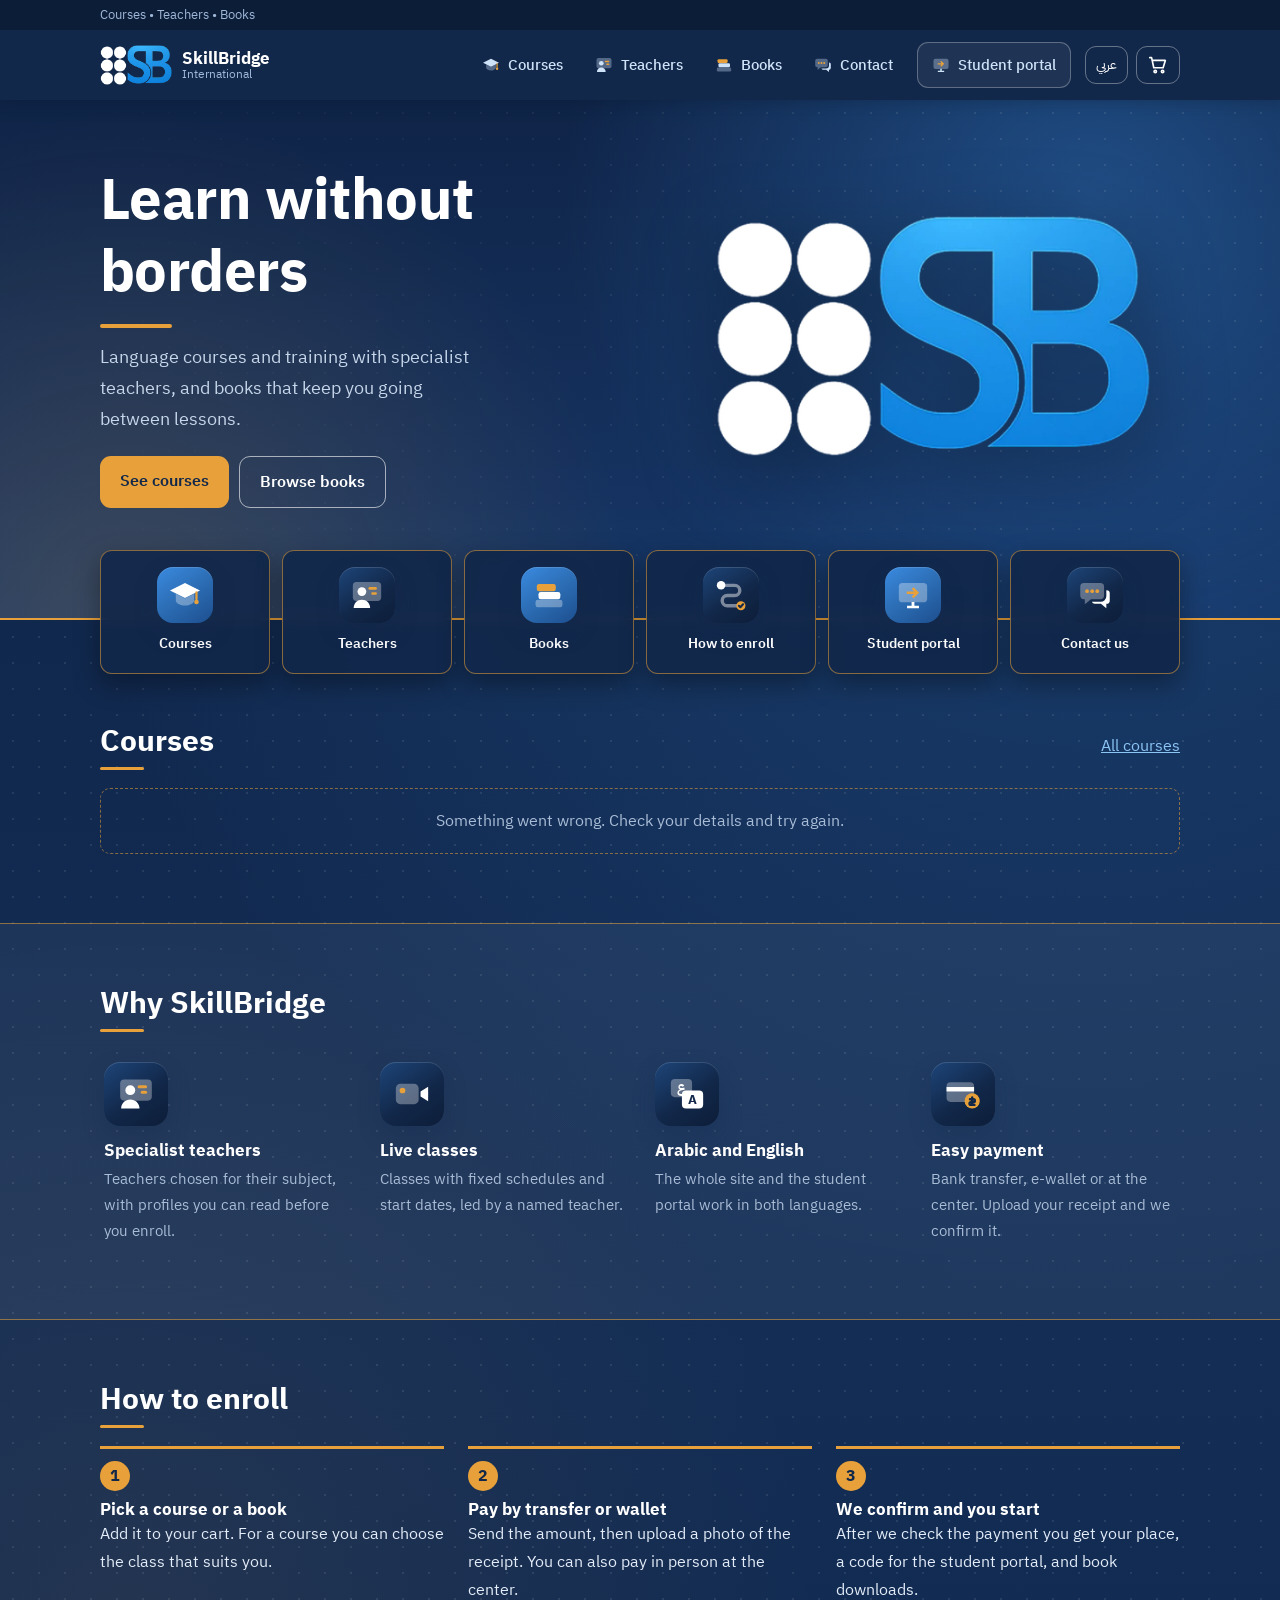
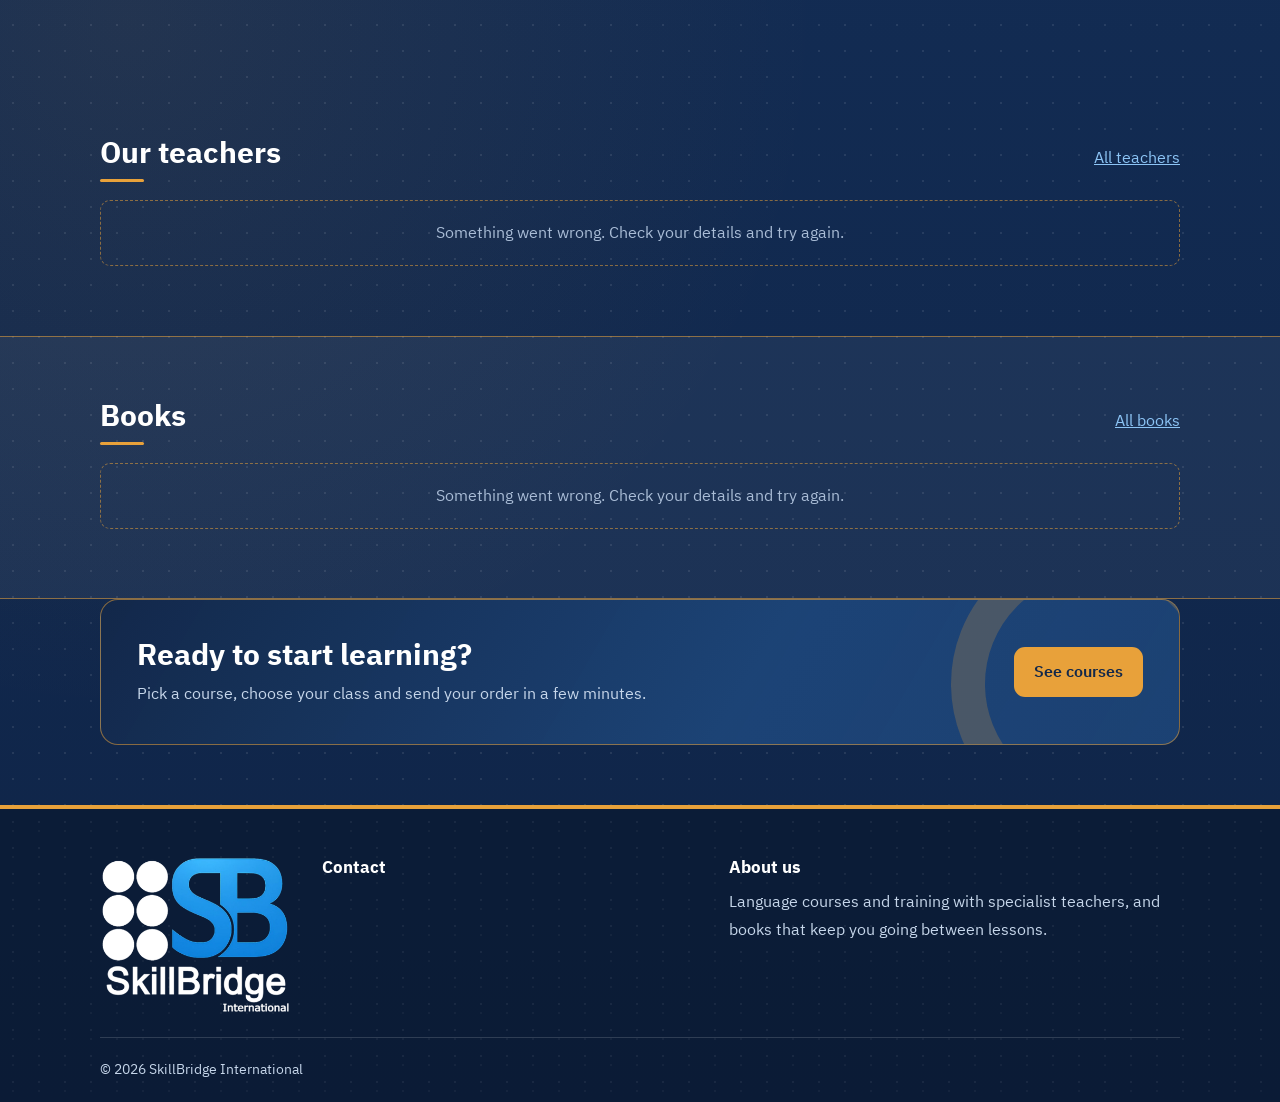
<file: index.html>
<!doctype html>
<html lang="en" dir="ltr">
<head>
<meta charset="utf-8">
<meta name="viewport" content="width=device-width,initial-scale=1">
<title>SkillBridge International</title>
<meta name="description" content="SkillBridge International: courses, teachers and books.">
<link rel="icon" href="assets/favicon.png">
<link rel="preload" href="assets/fonts/plex-arabic-400.woff2" as="font" type="font/woff2" crossorigin>
<link rel="preload" href="assets/fonts/plex-arabic-700.woff2" as="font" type="font/woff2" crossorigin>
<meta name="theme-color" content="#12284a">
<link rel="stylesheet" href="assets/site.css">
</head>
<body>
<div id="hdr"></div>
<main>

<section class="hero"><div class="wrap">
  <div><h1 data-i18n="hero_title"></h1><p data-i18n="hero_text"></p>
  <div class="ctas"><a class="btn" href="courses.html" data-i18n="cta_courses"></a><a class="btn alt" href="books.html" data-i18n="cta_books"></a></div></div>
  <img class="hlogo" src="assets/brand/mark-reverse.webp" alt="SkillBridge International" width="480" height="266">
</div><svg class="hero-wave" viewBox="0 0 1200 46" preserveAspectRatio="none" aria-hidden="true"><path d="M0 46V20C200 -6 400 40 650 22S1050 0 1200 18V46z" fill="#f7f9fc"/></svg></section>
<div class="wrap"><ul class="quick" id="lat"></ul></div>
<section class="sec" style="padding-top:48px"><div class="wrap"><div class="sechead"><h2 data-i18n="sec_courses"></h2><a href="courses.html" data-i18n="all_courses"></a></div><div id="courses"></div></div></section>
<section class="sec alt"><div class="wrap"><h2 data-i18n="why" style="margin-bottom:24px"></h2><div class="why" id="why"></div></div></section>
<section class="sec"><div class="wrap"><h2 data-i18n="sec_how" style="margin-bottom:18px"></h2>
<ol class="steps"><li><h3 data-i18n="step1_t"></h3><p data-i18n="step1_p"></p></li><li><h3 data-i18n="step2_t"></h3><p data-i18n="step2_p"></p></li><li><h3 data-i18n="step3_t"></h3><p data-i18n="step3_p"></p></li></ol></div></section>
<section class="sec"><div class="wrap"><div class="sechead"><h2 data-i18n="sec_teachers"></h2><a href="teachers.html" data-i18n="all_teachers"></a></div><div id="teachers"></div></div></section>
<section class="sec alt"><div class="wrap"><div class="sechead"><h2 data-i18n="sec_books"></h2><a href="books.html" data-i18n="all_books"></a></div><div id="books"></div></div></section>

<section class="sec" style="padding-top:0"><div class="wrap"><div class="cta"><div><h2 data-i18n="cta_t"></h2><p data-i18n="cta_p"></p></div><a class="btn" href="courses.html" data-i18n="cta_courses"></a></div></div></section>
</main>
<div id="ftr"></div>
<script src="assets/app.js"></script>
<script src="assets/pages.js"></script>
<script>
SB.mount('');
var L=document.getElementById('lat');
[['courses.html','lat_courses','courses'],['teachers.html','lat_teachers','teachers'],['books.html','lat_books','books'],['#how','lat_how','how'],[SB.CFG.PORTAL,'lat_portal','portal'],['#contact','lat_contact','contact']].forEach(function(x){
  L.appendChild(SB.el('li',null,SB.el('a',{href:x[0]},SB.icon(x[2],26),SB.el('span',{text:SB.t(x[1])}))));});
[['teachers','v1'],['live','v2'],['lang','v3'],['pay','v4']].forEach(function(x){document.getElementById('why').appendChild(SB.el('div',null,SB.icon(x[0],28),SB.el('h3',{text:SB.t(x[1]+'_t')}),SB.el('p',{text:SB.t(x[1]+'_p')})));});
document.querySelector('.steps').parentNode.parentNode.id='how';
SBPages.loadCourses(document.getElementById('courses'),4);
SBPages.loadTeachers(document.getElementById('teachers'),4);
SBPages.loadBooks(document.getElementById('books'),4);
</script>
</body>
</html>
</file>
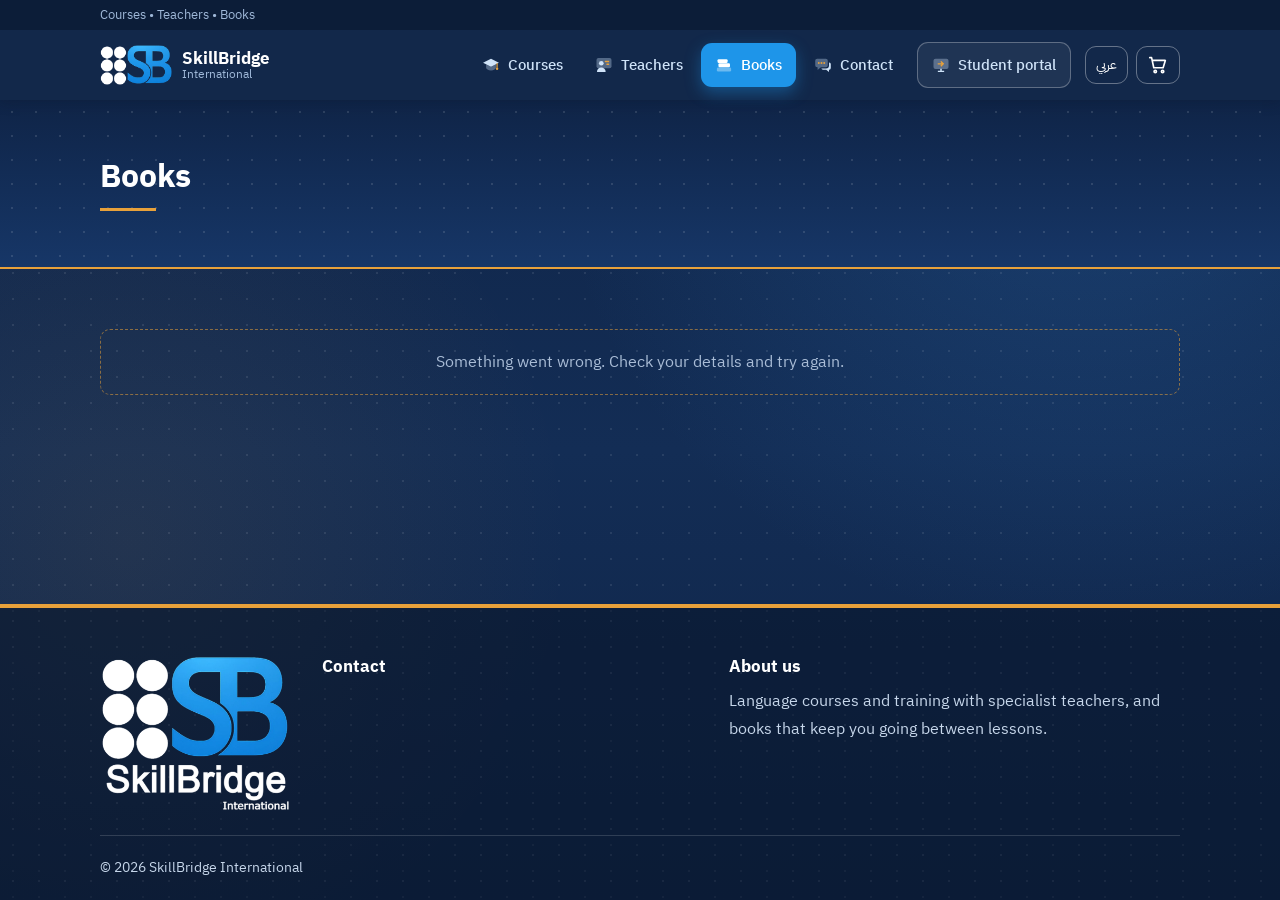
<file: books.html>
<!doctype html>
<html lang="en" dir="ltr">
<head>
<meta charset="utf-8">
<meta name="viewport" content="width=device-width,initial-scale=1">
<title>SkillBridge International</title>
<meta name="description" content="SkillBridge International: courses, teachers and books.">
<link rel="icon" href="assets/favicon.png">
<link rel="preload" href="assets/fonts/plex-arabic-400.woff2" as="font" type="font/woff2" crossorigin>
<link rel="preload" href="assets/fonts/plex-arabic-700.woff2" as="font" type="font/woff2" crossorigin>
<meta name="theme-color" content="#12284a">
<link rel="stylesheet" href="assets/site.css">
</head>
<body>
<div id="hdr"></div>
<main>
<section class="pagehead"><div class="wrap"><h1 data-i18n="sec_books" style="font-size:2rem"></h1></div></section><section class="sec"><div class="wrap" id="list"></div></section>
</main>
<div id="ftr"></div>
<script src="assets/app.js"></script>
<script src="assets/pages.js"></script>
<script>
SB.mount('books');SBPages.loadBooks(document.getElementById('list'));
</script>
</body>
</html>
</file>
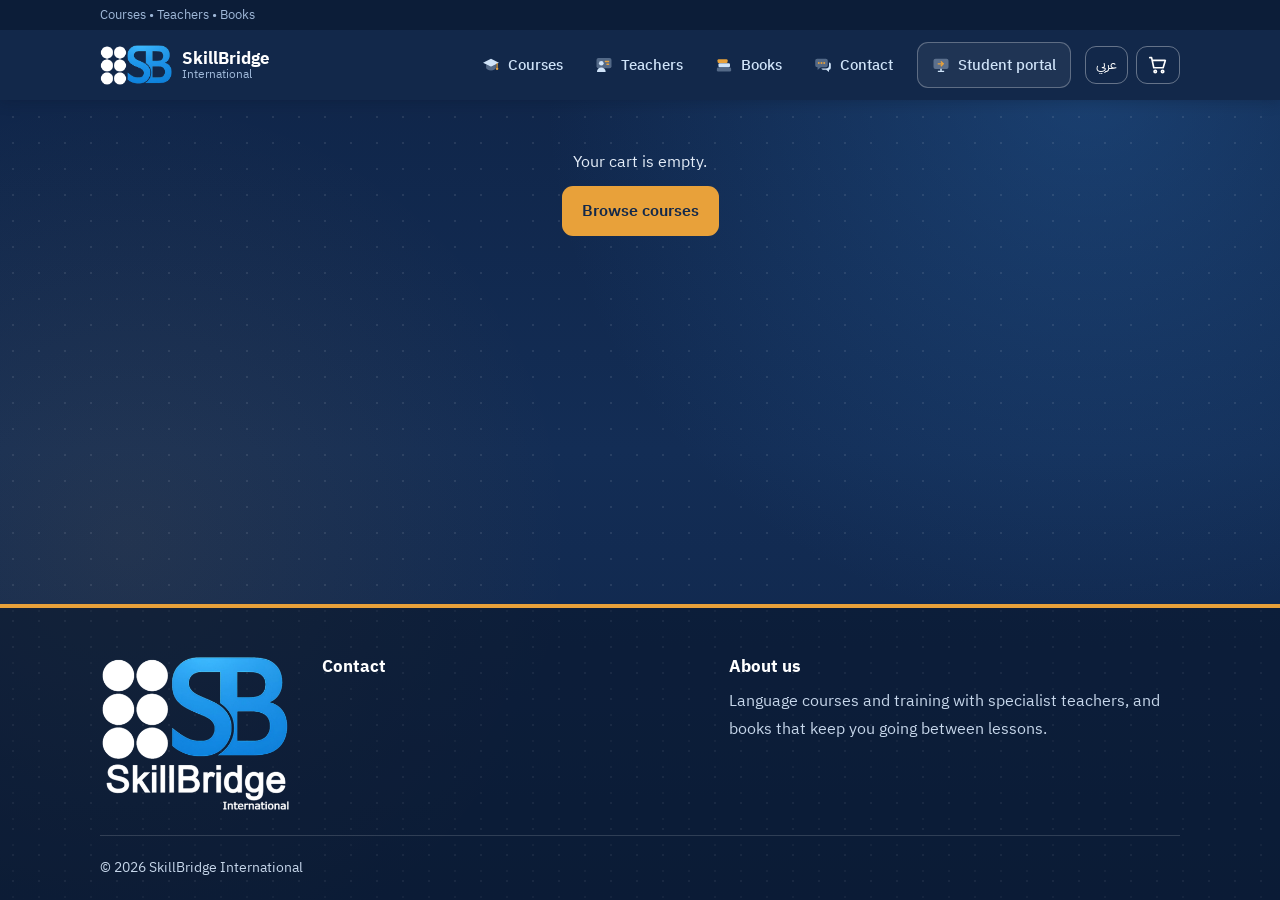
<file: checkout.html>
<!doctype html>
<html lang="en" dir="ltr">
<head>
<meta charset="utf-8">
<meta name="viewport" content="width=device-width,initial-scale=1">
<title>SkillBridge International</title>
<meta name="description" content="SkillBridge International: courses, teachers and books.">
<link rel="icon" href="assets/favicon.png">
<link rel="preload" href="assets/fonts/plex-arabic-400.woff2" as="font" type="font/woff2" crossorigin>
<link rel="preload" href="assets/fonts/plex-arabic-700.woff2" as="font" type="font/woff2" crossorigin>
<meta name="theme-color" content="#12284a">
<link rel="stylesheet" href="assets/site.css">
</head>
<body>
<div id="hdr"></div>
<main>
<div id="root"></div>
</main>
<div id="ftr"></div>
<script src="assets/app.js"></script>
<script src="assets/pages.js"></script>
<script>
SB.mount('');SBPages.checkout(document.getElementById('root'));
</script>
</body>
</html>
</file>
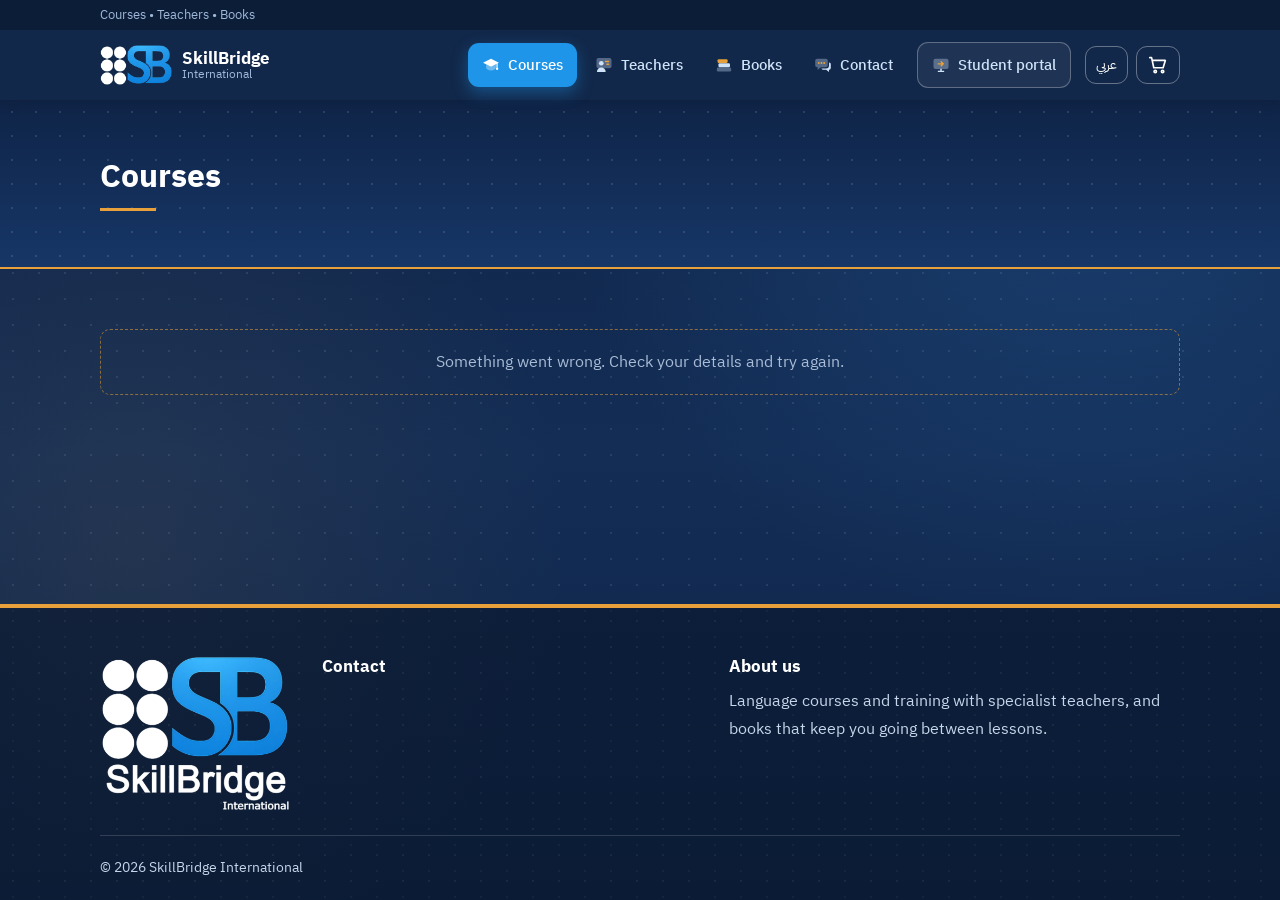
<file: courses.html>
<!doctype html>
<html lang="en" dir="ltr">
<head>
<meta charset="utf-8">
<meta name="viewport" content="width=device-width,initial-scale=1">
<title>SkillBridge International</title>
<meta name="description" content="SkillBridge International: courses, teachers and books.">
<link rel="icon" href="assets/favicon.png">
<link rel="preload" href="assets/fonts/plex-arabic-400.woff2" as="font" type="font/woff2" crossorigin>
<link rel="preload" href="assets/fonts/plex-arabic-700.woff2" as="font" type="font/woff2" crossorigin>
<meta name="theme-color" content="#12284a">
<link rel="stylesheet" href="assets/site.css">
</head>
<body>
<div id="hdr"></div>
<main>
<section class="pagehead"><div class="wrap"><h1 data-i18n="sec_courses" style="font-size:2rem"></h1></div></section><section class="sec"><div class="wrap" id="list"></div></section>
</main>
<div id="ftr"></div>
<script src="assets/app.js"></script>
<script src="assets/pages.js"></script>
<script>
SB.mount('courses');SBPages.loadCourses(document.getElementById('list'));
</script>
</body>
</html>
</file>
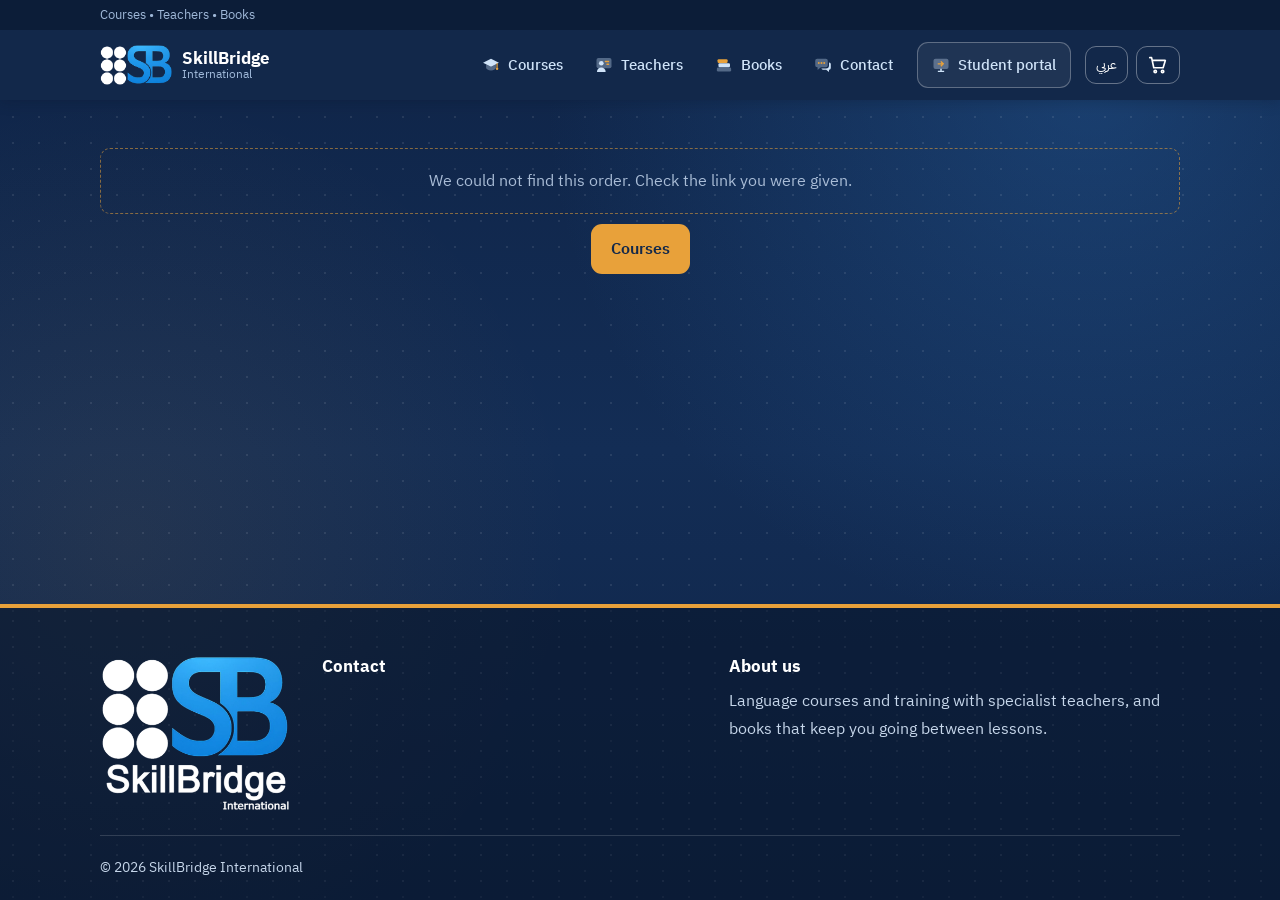
<file: order.html>
<!doctype html>
<html lang="en" dir="ltr">
<head>
<meta charset="utf-8">
<meta name="viewport" content="width=device-width,initial-scale=1">
<title>SkillBridge International</title>
<meta name="description" content="SkillBridge International: courses, teachers and books.">
<link rel="icon" href="assets/favicon.png">
<link rel="preload" href="assets/fonts/plex-arabic-400.woff2" as="font" type="font/woff2" crossorigin>
<link rel="preload" href="assets/fonts/plex-arabic-700.woff2" as="font" type="font/woff2" crossorigin>
<meta name="theme-color" content="#12284a">
<link rel="stylesheet" href="assets/site.css">
</head>
<body>
<div id="hdr"></div>
<main>
<div id="root"></div>
</main>
<div id="ftr"></div>
<script src="assets/app.js"></script>
<script src="assets/pages.js"></script>
<script>
SB.mount('');SBPages.order(document.getElementById('root'));
</script>
</body>
</html>
</file>
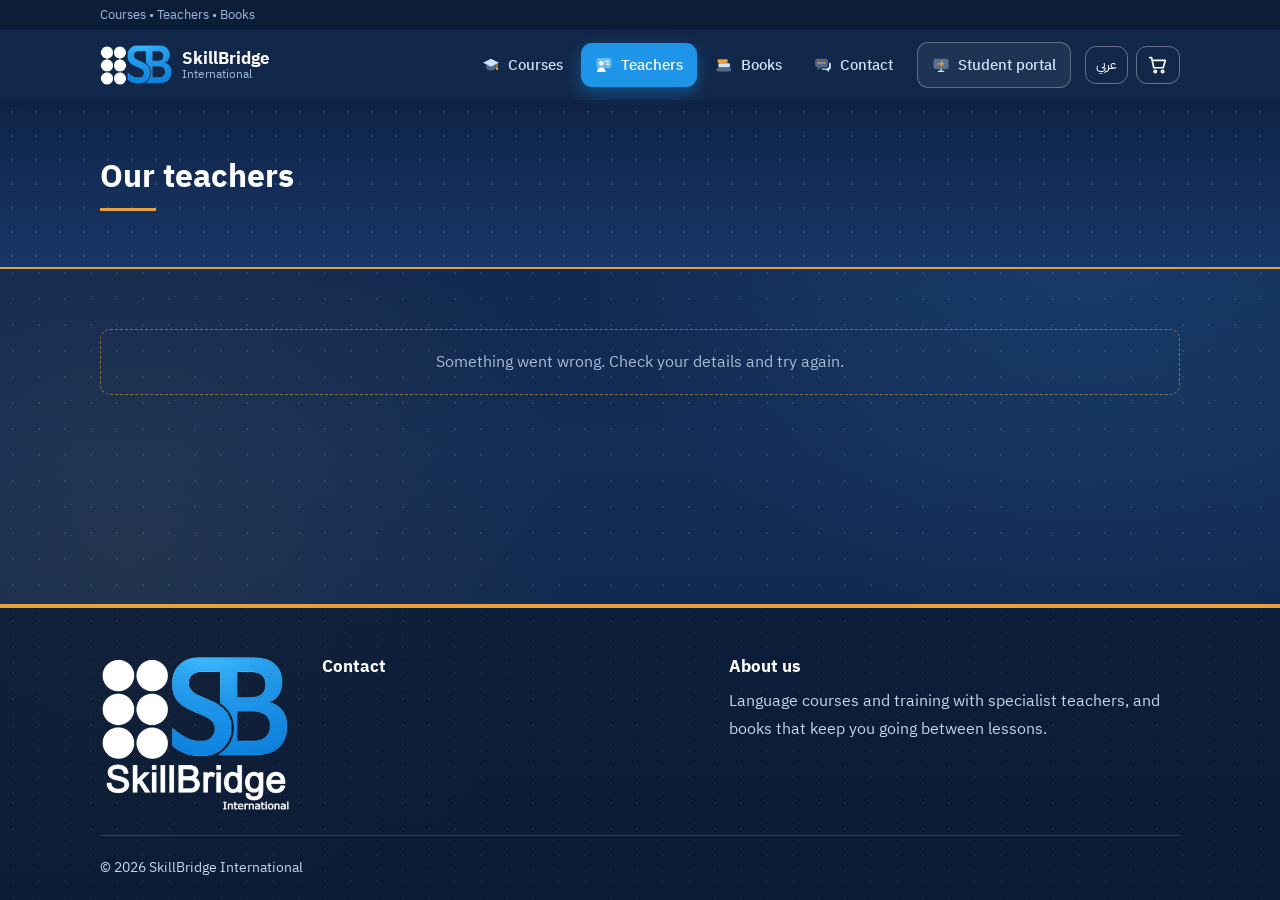
<file: teachers.html>
<!doctype html>
<html lang="en" dir="ltr">
<head>
<meta charset="utf-8">
<meta name="viewport" content="width=device-width,initial-scale=1">
<title>SkillBridge International</title>
<meta name="description" content="SkillBridge International: courses, teachers and books.">
<link rel="icon" href="assets/favicon.png">
<link rel="preload" href="assets/fonts/plex-arabic-400.woff2" as="font" type="font/woff2" crossorigin>
<link rel="preload" href="assets/fonts/plex-arabic-700.woff2" as="font" type="font/woff2" crossorigin>
<meta name="theme-color" content="#12284a">
<link rel="stylesheet" href="assets/site.css">
</head>
<body>
<div id="hdr"></div>
<main>
<section class="pagehead"><div class="wrap"><h1 data-i18n="sec_teachers" style="font-size:2rem"></h1></div></section><section class="sec"><div class="wrap" id="list"></div></section>
</main>
<div id="ftr"></div>
<script src="assets/app.js"></script>
<script src="assets/pages.js"></script>
<script>
SB.mount('teachers');SBPages.loadTeachers(document.getElementById('list'));
</script>
</body>
</html>
</file>
<file: assets/site.css>
/* Fonts: IBM Plex Sans Arabic (OFL), hosted with the site */
@font-face{font-family:'IBM Plex Sans Arabic';src:url(fonts/plex-arabic-400.woff2) format('woff2');font-weight:400;font-style:normal;font-display:swap;unicode-range:U+0600-06FF,U+0750-077F,U+0870-08FF,U+200C-200E,U+2010-2011,U+FB50-FDFF,U+FE70-FEFC}
@font-face{font-family:'IBM Plex Sans Arabic';src:url(fonts/plex-latin-400.woff2) format('woff2');font-weight:400;font-style:normal;font-display:swap;unicode-range:U+0000-00FF,U+0131,U+0152-0153,U+02BB-02BC,U+02C6,U+02DA,U+02DC,U+2000-206F,U+20AC,U+2122,U+2191,U+2193,U+2212,U+2215,U+FEFF,U+FFFD}
@font-face{font-family:'IBM Plex Sans Arabic';src:url(fonts/plex-arabic-500.woff2) format('woff2');font-weight:500;font-style:normal;font-display:swap;unicode-range:U+0600-06FF,U+0750-077F,U+0870-08FF,U+200C-200E,U+2010-2011,U+FB50-FDFF,U+FE70-FEFC}
@font-face{font-family:'IBM Plex Sans Arabic';src:url(fonts/plex-latin-500.woff2) format('woff2');font-weight:500;font-style:normal;font-display:swap;unicode-range:U+0000-00FF,U+0131,U+0152-0153,U+02BB-02BC,U+02C6,U+02DA,U+02DC,U+2000-206F,U+20AC,U+2122,U+2191,U+2193,U+2212,U+2215,U+FEFF,U+FFFD}
@font-face{font-family:'IBM Plex Sans Arabic';src:url(fonts/plex-arabic-600.woff2) format('woff2');font-weight:600;font-style:normal;font-display:swap;unicode-range:U+0600-06FF,U+0750-077F,U+0870-08FF,U+200C-200E,U+2010-2011,U+FB50-FDFF,U+FE70-FEFC}
@font-face{font-family:'IBM Plex Sans Arabic';src:url(fonts/plex-latin-600.woff2) format('woff2');font-weight:600;font-style:normal;font-display:swap;unicode-range:U+0000-00FF,U+0131,U+0152-0153,U+02BB-02BC,U+02C6,U+02DA,U+02DC,U+2000-206F,U+20AC,U+2122,U+2191,U+2193,U+2212,U+2215,U+FEFF,U+FFFD}
@font-face{font-family:'IBM Plex Sans Arabic';src:url(fonts/plex-arabic-700.woff2) format('woff2');font-weight:700;font-style:normal;font-display:swap;unicode-range:U+0600-06FF,U+0750-077F,U+0870-08FF,U+200C-200E,U+2010-2011,U+FB50-FDFF,U+FE70-FEFC}
@font-face{font-family:'IBM Plex Sans Arabic';src:url(fonts/plex-latin-700.woff2) format('woff2');font-weight:700;font-style:normal;font-display:swap;unicode-range:U+0000-00FF,U+0131,U+0152-0153,U+02BB-02BC,U+02C6,U+02DA,U+02DC,U+2000-206F,U+20AC,U+2122,U+2191,U+2193,U+2212,U+2215,U+FEFF,U+FFFD}
:root{--navy:#12284a;--ink:#1b2a41;--blue:#2c6db4;--sky:#dbe8f6;--saffron:#e8a13a;--saffron-d:#b97a14;--paper:#f7f9fc;--white:#fff;--line:#d6dfeb;--muted:#5d6b80;--ok:#1f7a4d;--bad:#b3362d;--r:10px}
*{box-sizing:border-box}
html{-webkit-text-size-adjust:100%}
body{margin:0;background:var(--paper);color:var(--ink);font:16px/1.75 'IBM Plex Sans Arabic',system-ui,-apple-system,'Segoe UI',Tahoma,sans-serif;min-height:100vh;display:flex;flex-direction:column}
main{flex:1}
img{max-width:100%;display:block}
a{color:var(--blue)}
h1,h2,h3{line-height:1.25;margin:0;color:var(--navy);font-weight:600}
h1{font-size:clamp(2rem,6vw,3.4rem)} h2{font-size:clamp(1.4rem,3.5vw,1.9rem)} h3{font-size:1.08rem}
p{margin:0 0 .6em}
.wrap{width:min(1080px,100% - 32px);margin-inline:auto}
.muted,.meta{color:var(--muted);font-size:.9rem}
:focus-visible{outline:3px solid var(--saffron);outline-offset:2px;border-radius:4px}
[hidden]{display:none!important}

/* header */
.top{background:var(--navy);color:#fff;position:sticky;top:0;z-index:20}
.bar{display:flex;align-items:center;gap:14px;min-height:64px}
.brand{display:flex;align-items:center;gap:10px;text-decoration:none;color:#fff;margin-inline-end:auto}
.brand img{border-radius:50%;background:#fff}
.bname{display:flex;flex-direction:column;line-height:1.15}.bname b{font-size:1.05rem}.bname small{font-size:.72rem;color:#9fb8d8}
.nav{display:flex;gap:4px;align-items:center}
.nav a{color:#dbe6f5;text-decoration:none;padding:8px 12px;border-radius:8px;font-size:.95rem}
.nav a:hover,.nav a.on{background:rgba(255,255,255,.12);color:#fff}
.nav a.portal{border:1px solid rgba(255,255,255,.35);margin-inline-start:6px}
.tools{display:flex;align-items:center;gap:8px}
.langbtn,.cartbtn,.menu{background:transparent;border:1px solid rgba(255,255,255,.35);color:#fff;border-radius:8px;height:38px;min-width:38px;padding:0 10px;font:inherit;font-size:.9rem;cursor:pointer;display:inline-flex;align-items:center;justify-content:center;position:relative;text-decoration:none}
.langbtn:hover,.cartbtn:hover,.menu:hover{background:rgba(255,255,255,.12)}
.cartbtn i{position:absolute;top:-7px;inset-inline-end:-7px;background:var(--saffron);color:var(--navy);font-style:normal;font-size:.72rem;font-weight:700;min-width:19px;height:19px;border-radius:10px;display:grid;place-items:center;padding:0 4px}
.menu{display:none;flex-direction:column;gap:4px;justify-content:center}
.menu span{display:block;width:18px;height:2px;background:#fff}
@media(max-width:820px){
  .menu{display:inline-flex}
  .nav{display:none;position:absolute;inset-inline:0;top:64px;background:var(--navy);flex-direction:column;align-items:stretch;padding:8px 16px 16px;border-top:1px solid rgba(255,255,255,.15)}
  .nav.open{display:flex}.nav a{padding:12px}.nav a.portal{margin:6px 0 0;text-align:center}
}

/* hero + lattice of six circles (echoes the logo) */
.hero{background:linear-gradient(180deg,var(--navy) 0,#1a3a68 100%);color:#fff;padding:48px 0 56px;overflow:hidden}
.hero .wrap{display:grid;grid-template-columns:1.1fr 1fr;gap:40px;align-items:center}
.hero h1{color:#fff}.hero p{color:#c6d6ea;font-size:1.1rem;max-width:34ch;margin-top:14px}
.ctas{display:flex;gap:10px;flex-wrap:wrap;margin-top:22px}
.btn{display:inline-block;background:var(--saffron);color:var(--navy);border:0;border-radius:8px;padding:11px 20px;font:inherit;font-weight:600;cursor:pointer;text-decoration:none;text-align:center}
.btn:hover{background:#f1b455}.btn[disabled]{opacity:.55;cursor:not-allowed}
.btn.alt{background:transparent;color:#fff;border:1.5px solid rgba(255,255,255,.6)}.btn.alt:hover{background:rgba(255,255,255,.1)}
.btn.line{background:transparent;color:var(--navy);border:1.5px solid var(--navy)}.btn.line:hover{background:var(--sky)}
.btn.sm{padding:7px 14px;font-size:.9rem}
.lattice{list-style:none;margin:0;padding:0;display:grid;grid-template-columns:repeat(3,1fr);gap:12px}
.lattice a{aspect-ratio:1;border-radius:50%;display:flex;align-items:center;justify-content:center;text-align:center;padding:10px;text-decoration:none;font-weight:600;font-size:.92rem;line-height:1.3;color:#fff;border:2px solid rgba(255,255,255,.25);background:rgba(255,255,255,.07);transition:background .2s,transform .2s}
.lattice li:nth-child(2) a,.lattice li:nth-child(4) a{background:var(--blue);border-color:var(--blue)}
.lattice li:nth-child(1) a,.lattice li:nth-child(6) a{background:var(--saffron);border-color:var(--saffron);color:var(--navy)}
.lattice a:hover{transform:scale(1.05)}
.lattice li:nth-child(even){transform:translateY(14px)}
@media(max-width:820px){.hero .wrap{grid-template-columns:1fr}.lattice{max-width:420px}}

/* sections */
.sec{padding:48px 0}.sec.alt{background:var(--white);border-block:1px solid var(--line)}
.sechead{display:flex;justify-content:space-between;align-items:baseline;gap:12px;margin-bottom:18px;flex-wrap:wrap}
.pagehead{background:var(--sky);padding:32px 0;border-bottom:1px solid var(--line)}.pagehead p{color:var(--muted);margin-top:6px}
.clist{list-style:none;margin:0;padding:0;border-top:1px solid var(--line)}
.crow{display:grid;grid-template-columns:96px 1fr auto;gap:18px;align-items:center;padding:16px 0;border-bottom:1px solid var(--line)}
.cpic,.tpic{width:96px;height:72px;border-radius:var(--r);overflow:hidden;background:var(--navy);display:grid;place-items:center}
.cpic img,.tpic img{width:100%;height:100%;object-fit:cover}
.mono{color:var(--saffron);font-weight:700;font-size:1.4rem}
.cbody h3{margin-bottom:2px}.cbody p{margin:0}
.cprice{text-align:end;display:flex;flex-direction:column;gap:8px;align-items:flex-end}.cprice b{font-size:1.1rem;color:var(--navy)}
@media(max-width:620px){.crow{grid-template-columns:72px 1fr}.cpic{width:72px;height:56px}.cprice{grid-column:1/-1;flex-direction:row;justify-content:space-between;align-items:center;width:100%}}
.tgrid{list-style:none;margin:0;padding:0;display:grid;grid-template-columns:repeat(auto-fill,minmax(210px,1fr));gap:28px 22px}
.tfig .tpic{width:112px;height:112px;border-radius:50%;margin-bottom:10px}.tfig .bio{font-size:.92rem}
.bgrid{list-style:none;margin:0;padding:0;display:grid;grid-template-columns:repeat(auto-fill,minmax(200px,1fr));gap:26px 20px}
.book{display:flex;flex-direction:column;gap:8px}
.bcover{aspect-ratio:3/4;border-radius:6px;overflow:hidden;background:var(--navy);box-shadow:0 6px 16px rgba(18,40,74,.2)}
.bcover img{width:100%;height:100%;object-fit:cover}
.gen{height:100%;display:flex;flex-direction:column;justify-content:space-between;padding:16px;color:#fff;background:linear-gradient(160deg,var(--navy),var(--blue))}
.gen b{font-size:1.1rem;line-height:1.3}.gen small{color:var(--saffron)}
.book h3{font-size:1rem}.fmts{display:flex;flex-direction:column;gap:6px}
.fmt{display:flex;justify-content:space-between;align-items:center;gap:8px;border:1px solid var(--line);border-radius:8px;padding:6px 8px;background:var(--white);font-size:.88rem}
.steps{list-style:none;margin:0;padding:0;display:grid;grid-template-columns:repeat(3,1fr);gap:24px;counter-reset:s}
.steps li{counter-increment:s;border-top:3px solid var(--saffron);padding-top:12px}
.steps li::before{content:counter(s);display:inline-grid;place-items:center;width:30px;height:30px;border-radius:50%;background:var(--navy);color:#fff;font-weight:700;margin-bottom:8px}
@media(max-width:720px){.steps{grid-template-columns:1fr}}
.notice{padding:18px;border:1px dashed var(--line);border-radius:var(--r);color:var(--muted);text-align:center}

/* modal */
.modal{position:fixed;inset:0;background:rgba(10,20,40,.6);z-index:50;display:grid;place-items:center;padding:16px}
.sheet{background:var(--white);border-radius:14px;max-width:520px;width:100%;max-height:90vh;overflow:auto;padding:22px}
.sheet h2{margin-bottom:4px}
.opt{display:flex;gap:10px;align-items:flex-start;border:1.5px solid var(--line);border-radius:10px;padding:10px 12px;margin:8px 0;cursor:pointer}
.opt input{margin-top:5px}.opt.dis{opacity:.5;cursor:not-allowed}
.opt:has(input:checked){border-color:var(--blue);background:var(--sky)}
.row{display:flex;gap:10px;justify-content:flex-end;margin-top:16px;flex-wrap:wrap}

/* forms */
.form{display:grid;gap:14px}
label.f{display:grid;gap:5px;font-size:.92rem;font-weight:500}
input[type=text],input[type=tel],input[type=email],input[type=number],textarea,select{width:100%;font:inherit;padding:10px 12px;border:1.5px solid var(--line);border-radius:8px;background:#fff;color:var(--ink)}
input:focus,textarea:focus,select:focus{border-color:var(--blue);outline:none;box-shadow:0 0 0 3px var(--sky)}
.two{display:grid;grid-template-columns:1fr 1fr;gap:14px}@media(max-width:560px){.two{grid-template-columns:1fr}}
.hp{position:absolute;left:-9999px;height:0;overflow:hidden}
.err{color:var(--bad);font-weight:500;margin:0}
.layout2{display:grid;grid-template-columns:1.4fr 1fr;gap:32px;align-items:start;padding:32px 0 56px}
@media(max-width:820px){.layout2{grid-template-columns:1fr}}
.summary{background:var(--white);border:1px solid var(--line);border-radius:var(--r);padding:16px}
.line-item{display:flex;justify-content:space-between;gap:10px;padding:9px 0;border-bottom:1px solid var(--line);font-size:.94rem}
.line-item .x{background:none;border:0;color:var(--bad);cursor:pointer;font:inherit;font-size:.82rem;padding:0}
.tot{display:flex;justify-content:space-between;font-weight:700;font-size:1.1rem;padding-top:10px;color:var(--navy)}
.paybox{background:var(--sky);border-radius:10px;padding:12px 14px;margin-top:8px;font-size:.93rem}
.paybox dl{margin:0;display:grid;grid-template-columns:auto 1fr;gap:4px 14px}.paybox dt{color:var(--muted)}.paybox dd{margin:0;font-weight:600;word-break:break-all}
.badge{display:inline-block;border-radius:20px;padding:4px 14px;font-weight:600;font-size:.92rem;background:var(--sky);color:var(--navy)}
.badge.confirmed{background:#d9f0e4;color:var(--ok)}.badge.rejected{background:#f8dedb;color:var(--bad)}.badge.receipt_uploaded{background:#fdebc9;color:var(--saffron-d)}
.code{font:700 1.8rem/1 ui-monospace,Menlo,Consolas,monospace;letter-spacing:.12em;background:var(--navy);color:var(--saffron);padding:14px 18px;border-radius:10px;display:inline-block;direction:ltr}
.panel{background:var(--white);border:1px solid var(--line);border-radius:var(--r);padding:18px;margin-block:16px}

/* footer */
.foot{background:var(--navy);color:#c6d6ea;margin-top:auto;padding-top:36px}
.foot h2{color:#fff;font-size:1.05rem;margin-bottom:10px}.foot a{color:var(--saffron)}
.footgrid{display:grid;grid-template-columns:auto 1fr 1.2fr;gap:32px;align-items:start}
.footlogo{border-radius:50%;background:#fff;width:96px;height:96px}
.info{list-style:none;margin:0;padding:0;display:grid;gap:8px}.info span{display:block;font-size:.8rem;color:#8fa9cc}
.legal{padding:20px 0;margin-top:24px;border-top:1px solid rgba(255,255,255,.15);font-size:.85rem}
@media(max-width:720px){.footgrid{grid-template-columns:1fr}}
@media(prefers-reduced-motion:reduce){*{transition:none!important;animation:none!important}}
@media(prefers-reduced-motion:no-preference){.hero h1{animation:rise .6s ease-out both}@keyframes rise{from{opacity:0;transform:translateY(10px)}to{opacity:1;transform:none}}}
.bgrid{grid-template-columns:repeat(auto-fill,minmax(170px,210px));justify-content:start}
.fmt{flex-wrap:wrap}.fmt .btn{white-space:nowrap}
@media(max-width:560px){.bgrid{grid-template-columns:repeat(2,minmax(0,1fr))}.fmt{flex-direction:column;align-items:stretch}.fmt .btn{width:100%}}

/* ---- institutional polish ---- */
.util{background:#0c1d38;color:#9fb8d8;font-size:.8rem}.util .wrap{display:flex;justify-content:space-between;align-items:center;min-height:30px}.util a{color:#fff;text-decoration:none}
.top{box-shadow:0 2px 12px rgba(10,20,40,.25)}
.bar{min-height:70px}
.hero{position:relative;padding:64px 0 110px;background:
  radial-gradient(circle at 85% 20%,rgba(44,109,180,.55),transparent 45%),
  radial-gradient(circle at 10% 100%,rgba(232,161,58,.16),transparent 40%),
  linear-gradient(180deg,#0f2447 0,#17386a 100%)}
.hero::before{content:"";position:absolute;inset:0;background-image:radial-gradient(rgba(255,255,255,.13) 1.4px,transparent 1.5px);background-size:26px 26px;-webkit-mask-image:linear-gradient(90deg,transparent,#000 70%);mask-image:linear-gradient(90deg,transparent,#000 70%);opacity:.7}
[dir=rtl] .hero::before{-webkit-mask-image:linear-gradient(270deg,transparent,#000 70%);mask-image:linear-gradient(270deg,transparent,#000 70%)}
.hero .wrap{position:relative}
.hero h1{font-size:clamp(2.2rem,6vw,3.6rem);letter-spacing:-.01em}
.hero h1::after{content:"";display:block;width:72px;height:4px;border-radius:2px;background:var(--saffron);margin-top:16px}
.arch{width:100%;max-width:480px;justify-self:center;opacity:.95}
.arch .a{fill:none;stroke:rgba(255,255,255,.5);stroke-width:1.5}.arch .b{fill:none;stroke:var(--saffron);stroke-width:2.5}.arch .n{fill:var(--saffron)}.arch .m{fill:#2c6db4}
.hero-wave{position:absolute;bottom:-1px;left:0;width:100%;height:46px;display:block}
.quick{list-style:none;margin:-70px auto 0;padding:0;position:relative;z-index:2;display:grid;grid-template-columns:repeat(6,1fr);gap:12px}
.quick a{display:flex;flex-direction:column;align-items:center;gap:8px;text-align:center;background:#fff;color:var(--navy);border:1px solid var(--line);border-radius:12px;padding:16px 8px;text-decoration:none;font-weight:600;font-size:.9rem;box-shadow:0 8px 22px rgba(18,40,74,.12);transition:transform .18s,box-shadow .18s,border-color .18s}
.quick a:hover{transform:translateY(-3px);border-color:var(--saffron);box-shadow:0 12px 26px rgba(18,40,74,.18)}
.quick .ico{width:48px;height:48px;border-radius:50%;background:var(--sky);color:var(--blue);display:grid;place-items:center}
.quick li:nth-child(odd) .ico{background:#fdf0d8;color:var(--saffron-d)}
@media(max-width:820px){.quick{grid-template-columns:repeat(3,1fr)}.hero{padding-bottom:96px}.arch{max-width:300px}}
.sechead h2,.sec>.wrap>h2{position:relative;padding-bottom:10px}
.sechead h2::after,.sec>.wrap>h2::after{content:"";position:absolute;bottom:0;inset-inline-start:0;width:44px;height:3px;background:var(--saffron);border-radius:2px}
.sec{padding:60px 0}
.pagehead{position:relative;background:linear-gradient(180deg,#0f2447,#17386a);border:0;padding:40px 0;color:#fff;overflow:hidden}
.pagehead::before{content:"";position:absolute;inset:0;background-image:radial-gradient(rgba(255,255,255,.12) 1.4px,transparent 1.5px);background-size:24px 24px}
.pagehead h1{color:#fff;position:relative}.pagehead h1::after{content:"";display:block;width:56px;height:3px;background:var(--saffron);margin-top:12px}
.crow{background:#fff;border:1px solid var(--line);border-radius:12px;padding:14px 16px;margin-bottom:12px;transition:box-shadow .18s,border-color .18s}
.crow:hover{box-shadow:0 8px 22px rgba(18,40,74,.1);border-color:#b9cbe2}
.clist{border-top:0}
.cpic{background:linear-gradient(135deg,var(--navy),var(--blue))}
.why{display:grid;grid-template-columns:repeat(4,1fr);gap:22px}
.why>div{padding:6px 4px}
.why .ico{width:56px;height:56px;border-radius:14px;background:var(--navy);color:var(--saffron);display:grid;place-items:center;margin-bottom:12px}
.why h3{margin-bottom:4px}.why p{color:var(--muted);font-size:.93rem}
@media(max-width:820px){.why{grid-template-columns:1fr 1fr}}@media(max-width:480px){.why{grid-template-columns:1fr}}
.cta{background:linear-gradient(120deg,var(--navy),#1d4579);color:#fff;border-radius:18px;padding:36px;display:flex;justify-content:space-between;align-items:center;gap:20px;flex-wrap:wrap;position:relative;overflow:hidden}
.cta::after{content:"";position:absolute;inset-inline-end:-60px;top:-60px;width:220px;height:220px;border-radius:50%;border:34px solid rgba(232,161,58,.22)}
.cta h2{color:#fff}.cta p{color:#c6d6ea;margin:6px 0 0}.cta .btn{position:relative;z-index:1}
.foot{position:relative;background:linear-gradient(180deg,#0f2447,#0b1a33);border-top:4px solid var(--saffron);padding-top:48px}
.foot::before{content:"";position:absolute;inset:0;background-image:radial-gradient(rgba(255,255,255,.06) 1.4px,transparent 1.5px);background-size:26px 26px;pointer-events:none}
.foot .wrap{position:relative}
.tfig .tpic{box-shadow:0 0 0 4px #fff,0 0 0 6px var(--saffron)}
.book .bcover{border-radius:4px 10px 10px 4px;border-inline-start:6px solid rgba(0,0,0,.25)}


/* =====================================================================
   v3 — photos of real learners, logo without background, duotone icons,
   navigation tabs in the style of the SkillBridge Management System
   Photos: Pexels (free licence) — RDNE Stock project, cottonbro studio
   ===================================================================== */
:root{--tab:#1e95e9;--tab-glow:rgba(30,149,233,.38)}
h1,h2,h3{font-weight:700}
.brand img{border-radius:0;background:none;height:40px;width:auto}
.bname b{font-weight:700}

/* tabs (same look as the management system sidebar) */
.nav{gap:4px}
.nav a{display:inline-flex;align-items:center;gap:8px;padding:9px 14px;border-radius:11px;color:#cfe3f8;font-weight:500;transition:background .15s,color .15s,box-shadow .15s}
.nav a:hover{background:rgba(255,255,255,.08);color:#fff}
.nav a.on{background:var(--tab);color:#fff;box-shadow:0 6px 16px var(--tab-glow)}
.nav a.portal{border:1px solid rgba(255,255,255,.28);background:rgba(255,255,255,.06)}
.nav a.portal:hover{background:var(--saffron);border-color:var(--saffron);color:var(--navy)}
.nav .ico{display:inline-grid;place-items:center}
.nav .ico .t{fill:currentColor;opacity:.35}.nav .ico .s{fill:currentColor}.nav .ico .a{fill:var(--saffron)}
.nav a.on .ico .a{fill:#fff}
.langbtn,.cartbtn,.menu{border-radius:11px}
@media(max-width:820px){.nav{gap:4px;padding:10px 12px 16px}.nav a{padding:12px 14px}.nav a.portal{justify-content:center}}

/* duotone icons */
.ico svg{display:block;overflow:visible}
.ico .t{fill:currentColor;opacity:.32}
.ico .s{fill:currentColor}
.ico .a{fill:var(--saffron)}
.ico .tl{fill:none;stroke:currentColor;stroke-width:2.4;stroke-linecap:round;opacity:.45}
.ico .ck{fill:none;stroke:var(--navy);stroke-width:1.5;stroke-linecap:round;stroke-linejoin:round}
.ico .gl{font-family:'IBM Plex Sans Arabic',sans-serif;font-weight:700;text-anchor:middle}
.ico .ga{font-size:8px;fill:currentColor}
.ico .gb{font-size:8px;fill:var(--navy)}
/* icon tiles: squircle with the brand gradient */
.quick .ico,.why .ico{border-radius:16px;background:linear-gradient(145deg,#1d4579 0%,var(--navy) 55%,#0c1d38 100%);color:#fff;display:grid;place-items:center;box-shadow:0 10px 22px rgba(18,40,74,.28),inset 0 1px 0 rgba(255,255,255,.14);position:relative}
.quick .ico{width:56px;height:56px}
.quick .ico svg{width:34px;height:34px}
.quick li:nth-child(odd) .ico{background:linear-gradient(145deg,#3a8ae0 0%,var(--blue) 50%,#1d4f8f 100%);color:#fff}
.quick li:nth-child(odd) .ico .ck,.quick li:nth-child(odd) .ico .gb{stroke:var(--navy)}
.quick a:hover .ico{transform:translateY(-2px) rotate(-4deg)}
.quick .ico{transition:transform .2s}
.why .ico{width:64px;height:64px;margin-bottom:14px}
.why .ico svg{width:38px;height:38px}

/* hero: real learners behind the brand gradient and dot texture */
.hero{background:
  radial-gradient(circle at 85% 20%,rgba(44,109,180,.55),transparent 45%),
  radial-gradient(circle at 10% 100%,rgba(232,161,58,.18),transparent 40%),
  linear-gradient(180deg,rgba(15,36,71,.97) 0,rgba(23,56,106,.92) 100%),
  url("https://images.pexels.com/photos/8419513/pexels-photo-8419513.jpeg?auto=compress&cs=tinysrgb&w=1920") center 35%/cover no-repeat,#0f2447}
[dir=rtl] .hero{background:
  radial-gradient(circle at 15% 20%,rgba(44,109,180,.55),transparent 45%),
  radial-gradient(circle at 90% 100%,rgba(232,161,58,.18),transparent 40%),
  linear-gradient(270deg,rgba(15,36,71,.97) 0,rgba(15,36,71,.94) 45%,rgba(23,56,106,.89) 100%),
  url("https://images.pexels.com/photos/8419513/pexels-photo-8419513.jpeg?auto=compress&cs=tinysrgb&w=1920") center 35%/cover no-repeat,#0f2447}
.hlogo{width:100%;max-width:440px;height:auto;justify-self:center;filter:drop-shadow(0 18px 40px rgba(0,0,0,.35))}
@media(max-width:820px){.hlogo{max-width:260px;justify-self:start}}

/* inner page heads and the closing box carry photos too */
.pagehead{background:
  linear-gradient(180deg,rgba(15,36,71,.96),rgba(23,56,106,.92)),
  url("https://images.pexels.com/photos/4778666/pexels-photo-4778666.jpeg?auto=compress&cs=tinysrgb&w=1600") center 40%/cover no-repeat,#0f2447;padding:56px 0}
.cta{background:
  linear-gradient(120deg,rgba(18,40,74,.97) 0,rgba(29,69,121,.93) 60%,rgba(29,69,121,.88) 100%),
  url("https://images.pexels.com/photos/4778636/pexels-photo-4778636.jpeg?auto=compress&cs=tinysrgb&w=1600") center/cover no-repeat,var(--navy)}

/* footer logo without the white circle */
.footlogo{border-radius:0;background:none;width:190px;height:auto}

/* checkout payment choice as tabs */
.form div:has(> .opt input[name=pm]){display:flex;gap:6px;flex-wrap:wrap}
.form .opt:has(input[name=pm]){margin:0;border:1px solid var(--line);border-radius:11px;background:#fff;padding:9px 16px;align-items:center;font-weight:500;transition:background .15s,color .15s,box-shadow .15s}
.form .opt:has(input[name=pm]) input{position:absolute;opacity:0;width:1px;height:1px}
.form .opt:has(input[name=pm]:checked){background:var(--tab);border-color:var(--tab);color:#fff;box-shadow:0 6px 16px var(--tab-glow)}
.form .opt:has(input[name=pm]:focus-visible){outline:3px solid var(--saffron);outline-offset:2px}
.btn{border-radius:11px}
@media(max-width:820px){.nav{top:100%}}

/* =====================================================================
   v5 — the whole site on the dark blue dotted ground of the hero;
   every divider, border and rule in saffron
   ===================================================================== */
:root{
  --ink:#e3ecf8;--muted:#a9bcd6;--paper:#0f2447;
  --line:rgba(232,161,58,.55);--white:rgba(255,255,255,.045);--sky:rgba(44,109,180,.28);
  --glass:rgba(255,255,255,.05);--glass2:rgba(255,255,255,.08);--panel:#13305a;
}
body{color:var(--ink);background-color:#0f2447;
  background-image:radial-gradient(rgba(255,255,255,.09) 1.4px,transparent 1.5px),
    radial-gradient(circle at 85% 10%,rgba(44,109,180,.35),transparent 40%),
    radial-gradient(circle at 10% 60%,rgba(232,161,58,.08),transparent 35%),
    linear-gradient(180deg,#0f2447 0,#132d55 50%,#0f2447 100%);
  background-size:26px 26px,100% 100%,100% 100%,100% 100%}
main h1,main h2,main h3,.sheet h2,.sheet h3{color:#fff}
a{color:#8cc4f5}
.hero-wave{display:none}
.hero{border-bottom:2px solid var(--saffron)}
.sec.alt{background:var(--glass);border-block:1px solid var(--line)}
.sechead a{color:#8cc4f5}

/* lists and cards on the dark ground */
.quick a{background:rgba(18,40,74,.92);color:#fff;border:1px solid var(--line);box-shadow:0 10px 26px rgba(0,0,0,.35);-webkit-backdrop-filter:blur(6px);backdrop-filter:blur(6px)}
.quick a:hover{border-color:var(--saffron);box-shadow:0 14px 30px rgba(0,0,0,.45)}
.crow{background:var(--glass);border:1px solid var(--line);box-shadow:none}
.crow:hover{background:var(--glass2);border-color:var(--saffron);box-shadow:0 10px 26px rgba(0,0,0,.3)}
.cprice b,.tot{color:#fff}
.tfig .tpic{box-shadow:0 0 0 4px #0f2447,0 0 0 6px var(--saffron)}
.fmt{background:var(--glass);border-color:var(--line)}
.steps li{border-top-color:var(--saffron)}
.steps li::before{background:var(--saffron);color:var(--navy)}
.notice{border-color:var(--line);color:var(--muted)}
.cta{border:1px solid var(--line)}
.pagehead{border-bottom:2px solid var(--saffron)}
.foot{background:rgba(8,20,40,.55)}

/* dialog */
.modal{background:rgba(5,12,26,.75)}
.sheet{background:var(--panel);color:var(--ink);border:1px solid var(--line);box-shadow:0 24px 60px rgba(0,0,0,.5)}
.opt{border-color:var(--line)}
.opt:has(input:checked){border-color:var(--saffron);background:var(--sky)}
.btn.line{color:#fff;border-color:rgba(255,255,255,.7)}.btn.line:hover{background:rgba(255,255,255,.1)}

/* forms, cart and order */
input[type=text],input[type=tel],input[type=email],input[type=number],textarea,select{background:rgba(255,255,255,.06);color:#fff;border-color:var(--line)}
input::placeholder,textarea::placeholder{color:#8aa0bf}
input:focus,textarea:focus,select:focus{border-color:var(--saffron);box-shadow:0 0 0 3px rgba(232,161,58,.25)}
input[type=file]{color:var(--muted)}
label.f{color:#fff}
.form .opt:has(input[name=pm]){background:var(--glass);border-color:var(--line);color:#fff}
.summary,.panel{background:var(--glass);border-color:var(--line)}
.line-item{border-bottom-color:var(--line)}
.line-item .x,.err{color:#ff9c8f}
.paybox{background:var(--sky);border:1px solid var(--line)}
.badge{color:var(--navy)}
</file>
